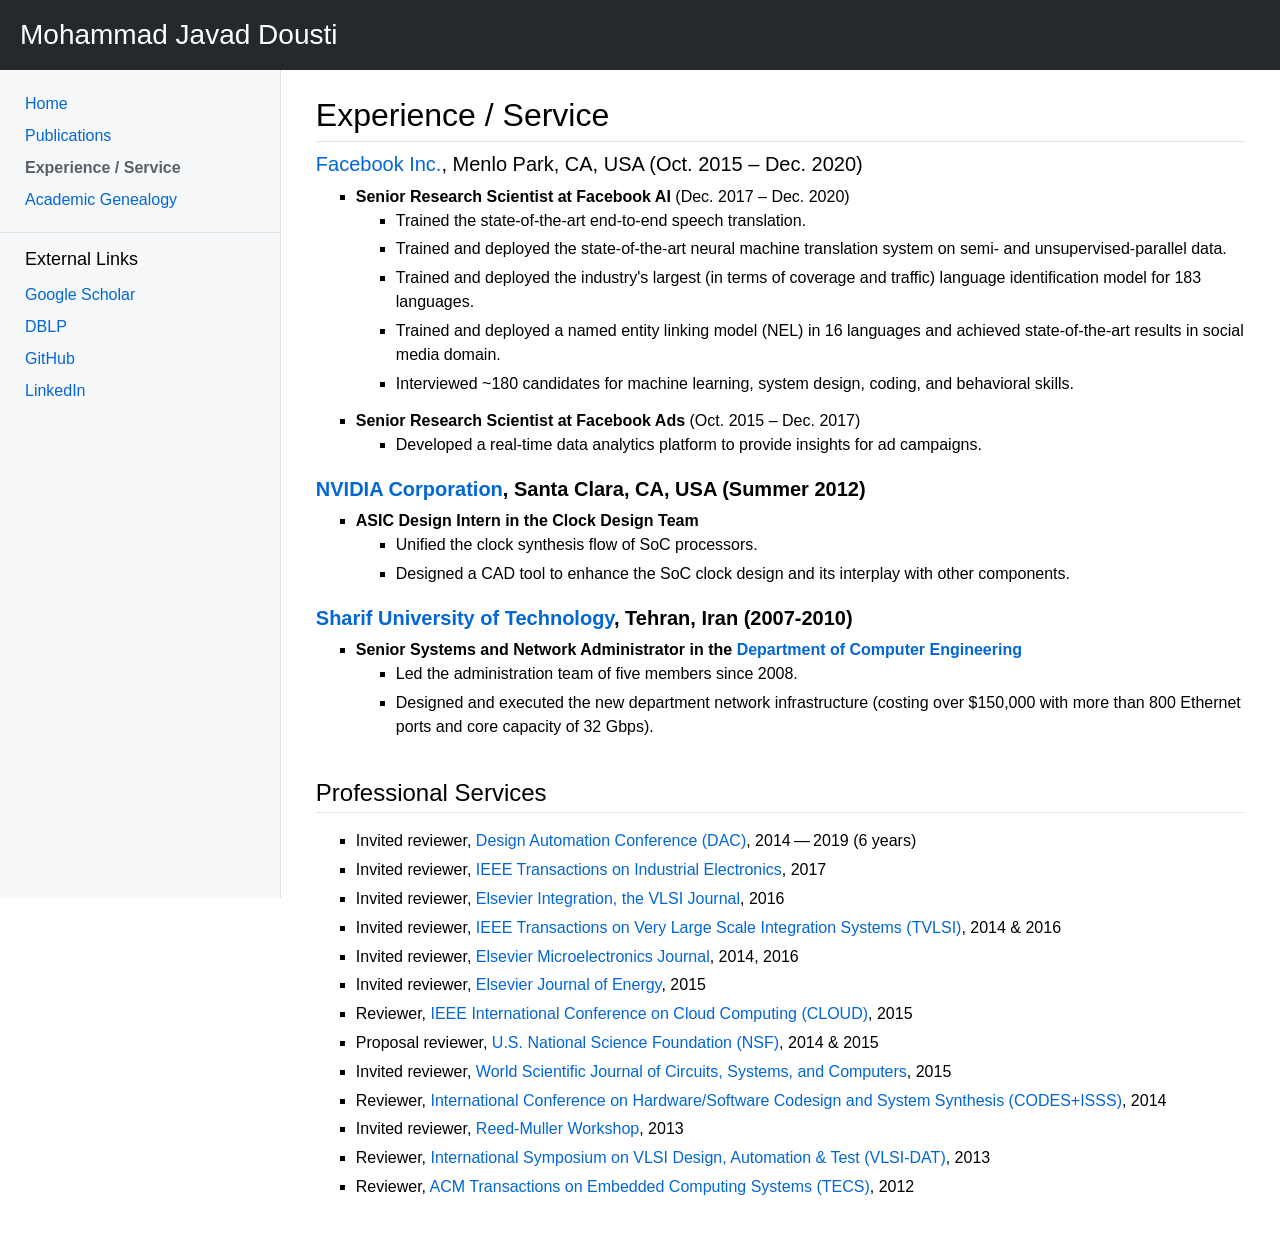
<file: experience.html>
<!DOCTYPE html PUBLIC "-//W3C//DTD XHTML 1.1//EN"
  "http://www.w3.org/TR/xhtml11/DTD/xhtml11.dtd">
<html xmlns="http://www.w3.org/1999/xhtml" xml:lang="en">
<head>
<meta name="viewport" content="width=device-width, initial-scale=1.0">
<meta name="generator" content="jemdoc, see http://jemdoc.jaboc.net/" />
<meta http-equiv="Content-Type" content="text/html;charset=utf-8" />
<link rel="icon" href="./favicon.ico">
<link rel="stylesheet" href="main.css" type="text/css" />
<!-- Images are served from jsDelivr (see Makefile). If the CDN fails, fall back to this site. -->
<script type="text/javascript">
var CDN = "https://cdn.jsdelivr.net/gh/mjdousti/mjdousti.github.io@master";
document.addEventListener("error", function (e) {
  var img = e.target;
  if (img.tagName === "IMG" && img.src.indexOf(CDN) === 0) {
    img.src = img.src.slice(CDN.length);
  }
}, true);
</script>
<title>Experience / Service</title>
<meta name="keywords" content="محمدجواد دوستی, دوستی, محمدجواد, صفحه خانگی, Mohammad Javad Dousti, Mohammad Javad, Dousti, Home Page" />
<meta http-equiv="Cache-Control" content="no-cache, no-store, must-revalidate" />
<meta http-equiv="Pragma" content="no-cache" />
<meta http-equiv="Expires" content="0" />
</head>
<body>
<div id="main-container">
<div id="header-container">
<div id="header">
<div id="header-icon-text-container">
<!--
<div id="header-icon-container" >
<a href="index.html"><img src="./favicon.ico" alt="Mohammad Javad Dousti"></a>
</div>
-->
<div id="header-text-container">
<a href="index.html">Mohammad Javad Dousti</a>
</div>
</div>
<div id="main">
<button class="openbtn" onclick="openNav()">☰</button>
</div>
</div>
</div>
<div id="layout">
<div id="layout-menu-container">
<div id="layout-menu">
<div class="menu-item"><a href="javascript:void(0)" class="closebtn" onclick="closeNav()">×</a></div>
<div class="menu-item"><a href="index.html">Home</a></div>
<div class="menu-item"><a href="publications_by_subject.html">Publications</a></div>
<div class="menu-item"><a href="experience.html" class="current">Experience&nbsp;/&nbsp;Service</a></div>
<div class="menu-item"><a href="genealogy.html">Academic&nbsp;Genealogy</a></div>
<div class="menu-category">External Links</div>
<div class="menu-item"><a href="https://scholar.google.com/citations?user=EGv2ij0AAAAJ&hl=en">Google&nbsp;Scholar</a></div>
<div class="menu-item"><a href="https://dblp.org/pers/hd/d/Dousti:Mohammad_Javad">DBLP</a></div>
<div class="menu-item"><a href="https://github.com/mjdousti">GitHub</a></div>
<div class="menu-item"><a href="https://www.linkedin.com/in/mjdousti">LinkedIn</a></div>
</div> <!-- <div id="layout-menu"> -->
</div> <!-- <div id="layout-menu-container"> -->
<div id="layout-content-container">
<div id="layout-content">
<div id="toptitle">
<h1>Experience / Service</h1>
</div>
<h3><a href="https://about.fb.com/" target="_blank" rel="noopener">Facebook Inc.</a>, Menlo Park, CA, USA (Oct. 2015 &ndash; Dec. 2020)</h3>
<ul>
<li><p><b>Senior Research Scientist at Facebook AI</b> (Dec. 2017 &ndash; Dec. 2020)<br /></p>
<ul>
<li><p>Trained the state-of-the-art end-to-end speech translation.</p>
</li>
<li><p>Trained and deployed the state-of-the-art neural machine translation system on semi- and unsupervised-parallel data.</p>
</li>
<li><p>Trained and deployed the industry's largest (in terms of coverage and traffic) language identification model for 183 languages.</p>
</li>
<li><p>Trained and deployed a named entity linking model (NEL) in 16 languages and achieved state-of-the-art results in social media domain.</p>
</li>
<li><p>Interviewed ~180 candidates for machine learning, system design, coding, and behavioral skills.</p>
</li>
</ul>

</li>
</ul>
<ul>
<li><p><b>Senior Research Scientist at Facebook Ads</b> (Oct. 2015 &ndash; Dec. 2017)<br /></p>
<ul>
<li><p>Developed a real-time data analytics platform to provide insights for ad campaigns.</p>
</li>
</ul>

</li>
</ul>
<h3><b><a href="https://www.nvidia.com" target="_blank" rel="noopener">NVIDIA Corporation</a>, Santa Clara, CA, USA (Summer 2012)</b><br /></h3>
<ul>
<li><p><b>ASIC Design Intern in the Clock Design Team</b></p>
<ul>
<li><p>Unified the clock synthesis flow of SoC processors.</p>
</li>
<li><p>Designed a CAD tool to enhance the SoC clock design and its interplay with other components.</p>
</li>
</ul>

</li>
</ul>
<h3><b><a href="http://www.en.sharif.edu" target="_blank" rel="noopener">Sharif University of Technology</a>, Tehran, Iran (2007-2010)</b><br /></h3>
<ul>
<li><p><b>Senior Systems and Network Administrator in the <a href="http://ce.sharif.edu/" target="_blank" rel="noopener">Department of Computer Engineering</a></b></p>
<ul>
<li><p>Led the administration team of five members since 2008.</p>
</li>
<li><p>Designed and executed the new department network infrastructure (costing over $150,000 with more than 800 Ethernet ports and core capacity of 32 Gbps).</p>
</li>
</ul>

</li>
</ul>
<h2>Professional Services</h2>
<ul>
<li><p>Invited reviewer, <a href="http://www.dac.com/" target="_blank" rel="noopener">Design Automation Conference (DAC)</a>, 2014&#8201;&mdash;&#8201;2019 (6 years)</p>
</li>
<li><p>Invited reviewer, <a href="http://ieeexplore.ieee.org/xpl/RecentIssue.jsp?reload=true&amp;punumber=41" target="_blank" rel="noopener">IEEE Transactions on Industrial Electronics</a>, 2017</p>
</li>
<li><p>Invited reviewer, <a href="http://www.journals.elsevier.com/integration-the-vlsi-journal/" target="_blank" rel="noopener">Elsevier Integration, the VLSI Journal</a>, 2016</p>
</li>
<li><p>Invited reviewer, <a href="http://tvlsi.eecs.northwestern.edu/" target="_blank" rel="noopener">IEEE Transactions on Very Large Scale Integration Systems (TVLSI)</a>, 2014 &amp; 2016</p>
</li>
<li><p>Invited reviewer, <a href="http://www.journals.elsevier.com/microelectronics-journal/" target="_blank" rel="noopener">Elsevier Microelectronics Journal</a>, 2014, 2016</p>
</li>
<li><p>Invited reviewer, <a href="http://www.journals.elsevier.com/energy/" target="_blank" rel="noopener">Elsevier Journal of Energy</a>, 2015</p>
</li>
<li><p>Reviewer, <a href="http://www.thecloudcomputing.org/2015/" target="_blank" rel="noopener">IEEE International Conference on Cloud Computing (CLOUD)</a>, 2015</p>
</li>
<li><p>Proposal reviewer, <a href="http://www.nsf.gov/" target="_blank" rel="noopener">U.S. National Science Foundation (NSF)</a>, 2014 &amp; 2015</p>
</li>
<li><p>Invited reviewer, <a href="http://www.worldscientific.com/worldscinet/jcsc" target="_blank" rel="noopener">World Scientific Journal of Circuits, Systems, and Computers</a>, 2015</p>
</li>
<li><p>Reviewer, <a href="http://esweek.acm.org/codesisss/" target="_blank" rel="noopener">International Conference on Hardware/Software Codesign and System Synthesis (CODES+ISSS)</a>, 2014</p>
</li>
<li><p>Invited reviewer, <a href="http://www.lsi-cad.com/RM/" target="_blank" rel="noopener">Reed-Muller Workshop</a>, 2013</p>
</li>
<li><p>Reviewer, <a href="http://vlsidat.itri.org.tw/2014/General/" target="_blank" rel="noopener">International Symposium on VLSI Design, Automation &amp; Test (VLSI-DAT)</a>, 2013</p>
</li>
<li><p>Reviewer, <a href="https://web.archive.org/web/20181008132606/http://acmtecs.acm.org/" target="_blank" rel="noopener">ACM Transactions on Embedded Computing Systems (TECS)</a>, 2012</p>
</li>
</ul>
</div> <!-- <div id="layout-content-container"> -->
</div> <!--- <div id="layout"> --->
</div> <!--- <div id="main-container"> --->
<script>
function openNav() {
    if (window.innerWidth <= 1200) {
        document.getElementById("layout-menu").style.width = "280px";
        document.getElementById("layout-content-container").style.marginLeft = "280.8px";
        document.getElementById("layout-content-container").style.position = "fixed";
    }
}
function closeNav() {
    if (window.innerWidth <= 1200) {
        document.getElementById("layout-menu").style.width = "0";
        document.getElementById("layout-content-container").style.position = "static";
        document.getElementById("layout-content-container").style.marginLeft = "0px";
        setInterval(
            function(){ location.reload() },
            500
        );
    }
}
</script>
<!-- Default Statcounter code for USC Home Page
http://www.mjdousti.com -->
<script type="text/javascript">
var sc_project=6768355;
var sc_invisible=1;
var sc_security="a3798405";
</script>
<script type="text/javascript"
src="https://www.statcounter.com/counter/counter.js"
async></script>
<noscript><div class="statcounter"><a title="Web Analytics"
href="https://statcounter.com/" target="_blank"><img
class="statcounter"
src="https://c.statcounter.com/6768355/0/a3798405/1/"
alt="Web Analytics"></a></div></noscript>
<!-- End of Statcounter Code -->
</body>
</html>
</file>
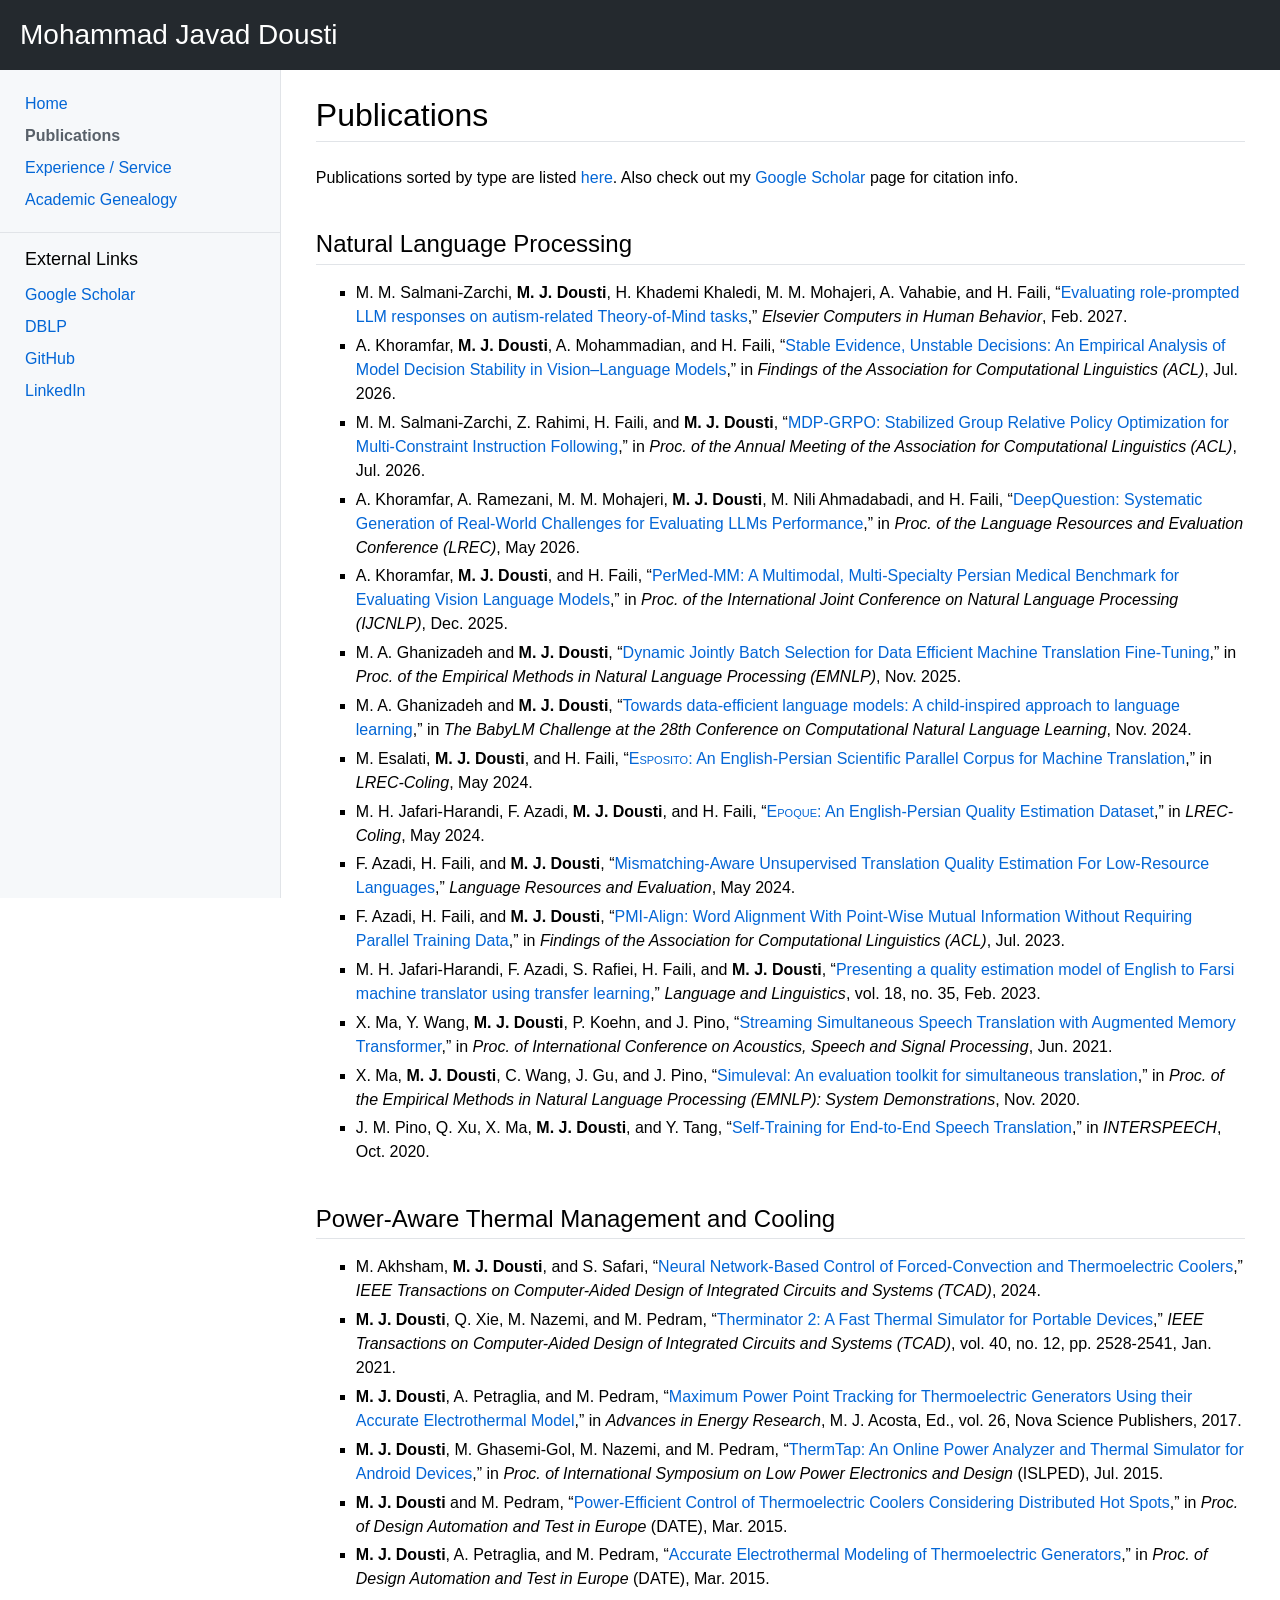
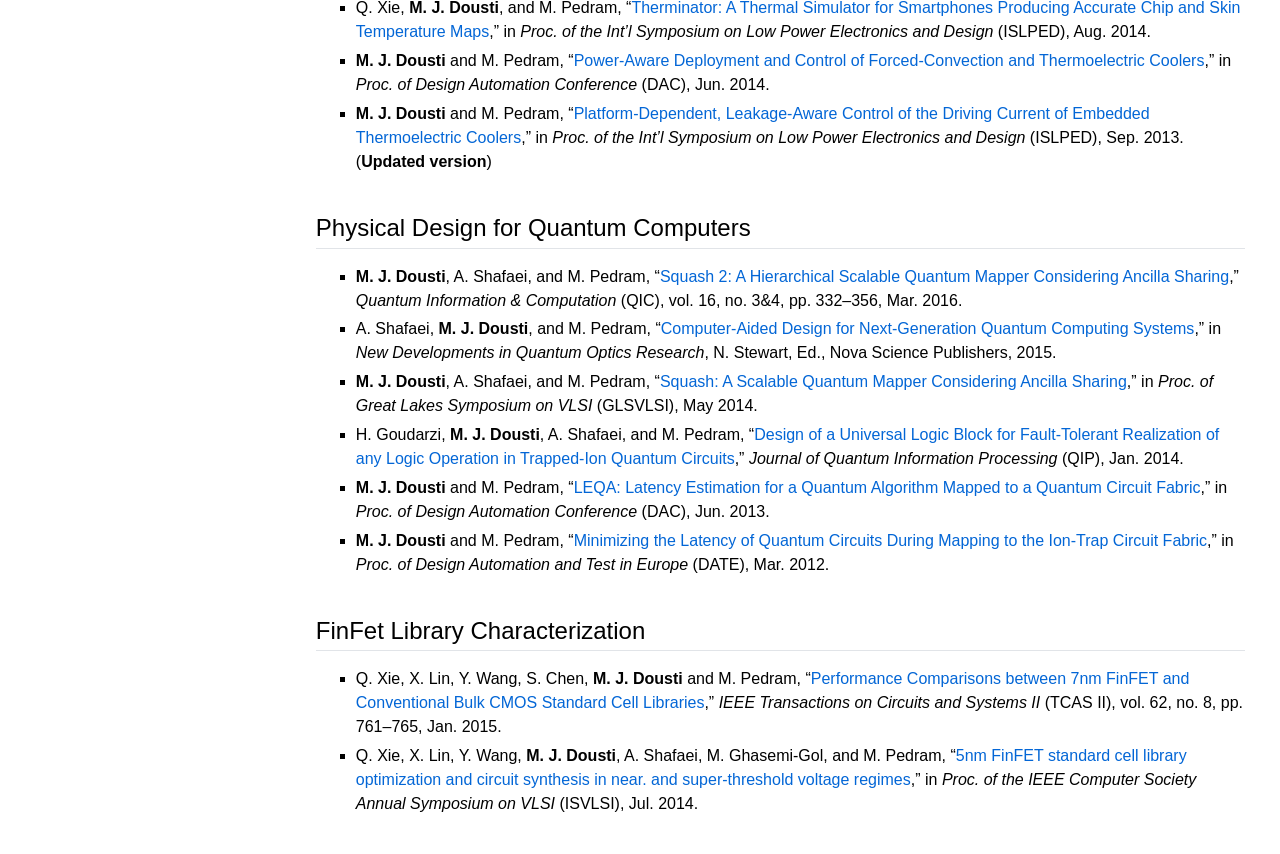
<file: publications_by_subject.html>
<!DOCTYPE html PUBLIC "-//W3C//DTD XHTML 1.1//EN"
  "http://www.w3.org/TR/xhtml11/DTD/xhtml11.dtd">
<html xmlns="http://www.w3.org/1999/xhtml" xml:lang="en">
<head>
<meta name="viewport" content="width=device-width, initial-scale=1.0">
<meta name="generator" content="jemdoc, see http://jemdoc.jaboc.net/" />
<meta http-equiv="Content-Type" content="text/html;charset=utf-8" />
<link rel="icon" href="./favicon.ico">
<link rel="stylesheet" href="main.css" type="text/css" />
<!-- Images are served from jsDelivr (see Makefile). If the CDN fails, fall back to this site. -->
<script type="text/javascript">
var CDN = "https://cdn.jsdelivr.net/gh/mjdousti/mjdousti.github.io@master";
document.addEventListener("error", function (e) {
  var img = e.target;
  if (img.tagName === "IMG" && img.src.indexOf(CDN) === 0) {
    img.src = img.src.slice(CDN.length);
  }
}, true);
</script>
<title>Publications</title>
<meta name="keywords" content="محمدجواد دوستی, دوستی, محمدجواد, صفحه خانگی, Mohammad Javad Dousti, Mohammad Javad, Dousti, Home Page" />
<meta http-equiv="Cache-Control" content="no-cache, no-store, must-revalidate" />
<meta http-equiv="Pragma" content="no-cache" />
<meta http-equiv="Expires" content="0" />
</head>
<body>
<div id="main-container">
<div id="header-container">
<div id="header">
<div id="header-icon-text-container">
<!--
<div id="header-icon-container" >
<a href="index.html"><img src="./favicon.ico" alt="Mohammad Javad Dousti"></a>
</div>
-->
<div id="header-text-container">
<a href="index.html">Mohammad Javad Dousti</a>
</div>
</div>
<div id="main">
<button class="openbtn" onclick="openNav()">☰</button>
</div>
</div>
</div>
<div id="layout">
<div id="layout-menu-container">
<div id="layout-menu">
<div class="menu-item"><a href="javascript:void(0)" class="closebtn" onclick="closeNav()">×</a></div>
<div class="menu-item"><a href="index.html">Home</a></div>
<div class="menu-item"><a href="publications_by_subject.html" class="current">Publications</a></div>
<div class="menu-item"><a href="experience.html">Experience&nbsp;/&nbsp;Service</a></div>
<div class="menu-item"><a href="genealogy.html">Academic&nbsp;Genealogy</a></div>
<div class="menu-category">External Links</div>
<div class="menu-item"><a href="https://scholar.google.com/citations?user=EGv2ij0AAAAJ&hl=en">Google&nbsp;Scholar</a></div>
<div class="menu-item"><a href="https://dblp.org/pers/hd/d/Dousti:Mohammad_Javad">DBLP</a></div>
<div class="menu-item"><a href="https://github.com/mjdousti">GitHub</a></div>
<div class="menu-item"><a href="https://www.linkedin.com/in/mjdousti">LinkedIn</a></div>
</div> <!-- <div id="layout-menu"> -->
</div> <!-- <div id="layout-menu-container"> -->
<div id="layout-content-container">
<div id="layout-content">
<div id="toptitle">
<h1>Publications</h1>
</div>
<p>Publications sorted by type are listed <a href="./publications_by_type.html">here</a>. Also check out my <a href="https://scholar.google.com/citations?user=EGv2ij0AAAAJ&amp;hl=en" target="_blank" rel="noopener">Google Scholar</a> page for citation info.</p>
<h2>Natural Language Processing</h2>
<ul>
<li><p>M. M. Salmani-Zarchi, <b>M. J. Dousti</b>, H. Khademi Khaledi, M. M. Mohajeri, A. Vahabie, and H. Faili, &ldquo;<a href="https://doi.org/10.1016/j.chb.2026.109185" target="_blank" rel="noopener">Evaluating role-prompted LLM responses on autism-related Theory-of-Mind tasks</a>,&rdquo; <i>Elsevier Computers in Human Behavior</i>, Feb. 2027.</p>
</li>
<li><p>A. Khoramfar, <b>M. J. Dousti</b>, A. Mohammadian, and H. Faili, &ldquo;<a href="https://aclanthology.org/2026.findings-acl.1303.pdf" target="_blank" rel="noopener">Stable Evidence, Unstable Decisions: An Empirical Analysis of Model Decision Stability in Vision–Language Models</a>,&rdquo; in <i>Findings of the Association for Computational Linguistics (ACL)</i>, Jul. 2026.</p>
</li>
<li><p>M. M. Salmani-Zarchi, Z. Rahimi, H. Faili, and <b>M. J. Dousti</b>, &ldquo;<a href="https://aclanthology.org/2026.acl-long.1982.pdf" target="_blank" rel="noopener">MDP-GRPO: Stabilized Group Relative Policy Optimization for Multi-Constraint Instruction Following</a>,&rdquo; in <i>Proc. of the Annual Meeting of the Association for Computational Linguistics (ACL)</i>, Jul. 2026.</p>
</li>
<li><p>A. Khoramfar, A. Ramezani, M. M. Mohajeri, <b>M. J. Dousti</b>, M. Nili Ahmadabadi, and H. Faili, &ldquo;<a href="https://aclanthology.org/2026.lrec-1.896.pdf" target="_blank" rel="noopener">DeepQuestion: Systematic Generation of Real-World Challenges for Evaluating LLMs Performance</a>,&rdquo; in <i>Proc. of the Language Resources and Evaluation Conference (LREC)</i>, May 2026.</p>
</li>
<li><p>A. Khoramfar, <b>M. J. Dousti</b>, and H. Faili, &ldquo;<a href="https://aclanthology.org/2025.ijcnlp-short.21.pdf" target="_blank" rel="noopener">PerMed-MM: A Multimodal, Multi-Specialty Persian Medical Benchmark for Evaluating Vision Language Models</a>,&rdquo; in <i>Proc. of the International Joint Conference on Natural Language Processing (IJCNLP)</i>, Dec. 2025.</p>
</li>
<li><p>M. A. Ghanizadeh and <b>M. J. Dousti</b>, &ldquo;<a href="https://aclanthology.org/2025.emnlp-main.1352.pdf" target="_blank" rel="noopener">Dynamic Jointly Batch Selection for Data Efficient Machine Translation Fine-Tuning</a>,&rdquo; in <i>Proc. of the Empirical Methods in Natural Language Processing (EMNLP)</i>, Nov. 2025.</p>
</li>
<li><p>M. A. Ghanizadeh and <b>M. J. Dousti</b>, &ldquo;<a href="https://aclanthology.org/2024.conll-babylm.2.pdf" target="_blank" rel="noopener">Towards data-efficient language models: A child-inspired approach to language learning</a>,&rdquo; in <i>The BabyLM Challenge at the 28th Conference on Computational Natural Language Learning</i>, Nov. 2024.</p>
</li>
<li><p>M. Esalati, <b>M. J. Dousti</b>, and H. Faili, &ldquo;<a href="https://aclanthology.org/2024.lrec-main.557.pdf" target="_blank" rel="noopener"><span style="font-variant:small-caps;">Esposito</span>: An English-Persian Scientific Parallel Corpus for Machine Translation</a>,&rdquo; in <i>LREC-Coling</i>, May 2024.</p>
</li>
<li><p>M. H. Jafari-Harandi, F. Azadi, <b>M. J. Dousti</b>, and H. Faili, &ldquo;<a href="https://aclanthology.org/2024.lrec-main.550.pdf" target="_blank" rel="noopener"><span style="font-variant:small-caps;">Epoque</span>: An English-Persian Quality Estimation Dataset</a>,&rdquo; in <i>LREC-Coling</i>, May 2024.</p>
</li>
<li><p>F. Azadi, H. Faili, and <b>M. J. Dousti</b>, &ldquo;<a href="https://arxiv.org/pdf/2208.00463" target="_blank" rel="noopener">Mismatching-Aware Unsupervised Translation Quality Estimation For Low-Resource Languages</a>,&rdquo; <i>Language Resources and Evaluation</i>, May 2024.</p>
</li>
<li><p>F. Azadi, H. Faili, and <b>M. J. Dousti</b>, &ldquo;<a href="https://aclanthology.org/2023.findings-acl.782.pdf" target="_blank" rel="noopener">PMI-Align: Word Alignment With Point-Wise Mutual Information Without Requiring Parallel Training Data</a>,&rdquo; in <i>Findings of the Association for Computational Linguistics (ACL)</i>, Jul. 2023.</p>
</li>
<li><p>M. H. Jafari-Harandi, F. Azadi, S. Rafiei, H. Faili, and <b>M. J. Dousti</b>, &ldquo;<a href="https://www.ensani.ir/fa/article/download/549249" target="_blank" rel="noopener">Presenting a quality estimation model of English to Farsi machine translator using transfer learning</a>,&rdquo; <i>Language and Linguistics</i>, vol. 18, no. 35, Feb. 2023.</p>
</li>
<li><p>X. Ma, Y. Wang, <b>M. J. Dousti</b>, P. Koehn, and J. Pino, &ldquo;<a href="https://cdn.jsdelivr.net/gh/mjdousti/mjdousti.github.io@master/papers/nlp/streaming_translation.pdf" target="_blank" rel="noopener">Streaming Simultaneous Speech Translation with Augmented Memory Transformer</a>,&rdquo; in <i>Proc. of International Conference on Acoustics, Speech and Signal Processing</i>, Jun. 2021.</p>
</li>
<li><p>X. Ma, <b>M. J. Dousti</b>, C. Wang, J. Gu, and J. Pino, &ldquo;<a href="https://cdn.jsdelivr.net/gh/mjdousti/mjdousti.github.io@master/papers/nlp/simuleval.pdf" target="_blank" rel="noopener">Simuleval: An evaluation toolkit for simultaneous translation</a>,&rdquo; in <i>Proc. of the Empirical Methods in Natural Language Processing (EMNLP): System Demonstrations</i>, Nov. 2020.</p>
</li>
<li><p>J. M. Pino, Q. Xu, X. Ma, <b>M. J. Dousti</b>, and Y. Tang, &ldquo;<a href="https://cdn.jsdelivr.net/gh/mjdousti/mjdousti.github.io@master/papers/nlp/self_training.pdf" target="_blank" rel="noopener">Self-Training for End-to-End Speech Translation</a>,&rdquo; in <i>INTERSPEECH</i>, Oct. 2020.
</p>
</li>
</ul>
<h2>Power-Aware Thermal Management and Cooling</h2>
<ul>
<li><p>M. Akhsham, <b>M. J. Dousti</b>, and S. Safari, &ldquo;<a href="https://doi.org/10.1109/TCAD.2024.3438689" target="_blank" rel="noopener">Neural Network-Based Control of Forced-Convection and Thermoelectric Coolers</a>,&rdquo; <i>IEEE Transactions on Computer-Aided Design of Integrated Circuits and Systems (TCAD)</i>, 2024.</p>
</li>
<li><p><b>M. J. Dousti</b>, Q. Xie, M. Nazemi, and M. Pedram, &ldquo;<a href="https://cdn.jsdelivr.net/gh/mjdousti/mjdousti.github.io@master/papers/thermal/therminator2-tcad2021.pdf" target="_blank" rel="noopener">Therminator 2: A Fast Thermal Simulator for Portable Devices</a>,&rdquo; <i>IEEE Transactions on Computer-Aided Design of Integrated Circuits and Systems (TCAD)</i>, vol. 40, no. 12, pp. 2528-2541, Jan. 2021.</p>
</li>
<li><p><b>M. J. Dousti</b>, A. Petraglia, and M. Pedram, &ldquo;<a href="https://cdn.jsdelivr.net/gh/mjdousti/mjdousti.github.io@master/papers/thermal/teg_mppt.pdf" target="_blank" rel="noopener">Maximum Power Point Tracking for Thermoelectric Generators Using their Accurate Electrothermal Model</a>,&rdquo; in <i>Advances in Energy Research</i>, M. J. Acosta, Ed., vol. 26, Nova Science Publishers, 2017.</p>
</li>
<li><p><b>M. J. Dousti</b>, M. Ghasemi-Gol, M. Nazemi, and M. Pedram, &ldquo;<a href="https://cdn.jsdelivr.net/gh/mjdousti/mjdousti.github.io@master/papers/thermal/thermtap-islped15.pdf" target="_blank" rel="noopener">ThermTap: An Online Power Analyzer and Thermal Simulator for Android Devices</a>,&rdquo; in <i>Proc. of International Symposium on Low Power Electronics and Design</i> (ISLPED), Jul. 2015.</p>
</li>
<li><p><b>M. J. Dousti</b> and M. Pedram, &ldquo;<a href="https://cdn.jsdelivr.net/gh/mjdousti/mjdousti.github.io@master/papers/thermal/tec-switchcontrol-date15.pdf" target="_blank" rel="noopener">Power-Efficient Control of Thermoelectric Coolers Considering Distributed Hot Spots</a>,&rdquo; in <i>Proc. of Design Automation and Test in Europe</i> (DATE), Mar. 2015.</p>
</li>
<li><p><b>M. J. Dousti</b>, A. Petraglia, and M. Pedram, &ldquo;<a href="https://cdn.jsdelivr.net/gh/mjdousti/mjdousti.github.io@master/papers/thermal/teg-date15.pdf" target="_blank" rel="noopener">Accurate Electrothermal Modeling of Thermoelectric Generators</a>,&rdquo; in <i>Proc. of Design Automation and Test in Europe</i> (DATE), Mar. 2015.</p>
</li>
<li><p>Q. Xie, <b>M. J. Dousti</b>, and M. Pedram, &ldquo;<a href="https://cdn.jsdelivr.net/gh/mjdousti/mjdousti.github.io@master/papers/thermal/therminator-islped14.pdf" target="_blank" rel="noopener">Therminator: A Thermal Simulator for Smartphones Producing Accurate Chip and Skin Temperature Maps</a>,&rdquo; in <i>Proc. of the Int’l Symposium on Low Power Electronics and Design</i> (ISLPED), Aug. 2014.</p>
</li>
<li><p><b>M. J. Dousti</b> and M. Pedram, &ldquo;<a href="https://cdn.jsdelivr.net/gh/mjdousti/mjdousti.github.io@master/papers/thermal/tec_fan-dac14.pdf" target="_blank" rel="noopener">Power-Aware Deployment and Control of Forced-Convection and Thermoelectric Coolers</a>,&rdquo; in <i>Proc. of Design Automation Conference</i> (DAC), Jun. 2014.</p>
</li>
<li><p><b>M. J. Dousti</b> and M. Pedram, &ldquo;<a href="https://cdn.jsdelivr.net/gh/mjdousti/mjdousti.github.io@master/papers/thermal/tec_modeling-islped13.pdf" target="_blank" rel="noopener">Platform-Dependent, Leakage-Aware Control of the Driving Current of Embedded Thermoelectric Coolers</a>,&rdquo; in <i>Proc. of the Int’l Symposium on Low Power Electronics and Design</i> (ISLPED), Sep. 2013. (<b>Updated version</b>)</p>
</li>
</ul>
<h2>Physical Design for Quantum Computers</h2>
<ul>
<li><p><b>M. J. Dousti</b>, A. Shafaei, and M. Pedram, &ldquo;<a href="https://cdn.jsdelivr.net/gh/mjdousti/mjdousti.github.io@master/papers/quantum/squash2-qic16.pdf" target="_blank" rel="noopener">Squash 2: A Hierarchical Scalable Quantum Mapper Considering Ancilla Sharing</a>,&rdquo; <i>Quantum Information &amp; Computation</i> (QIC), vol. 16, no. 3&amp;4, pp. 332–356, Mar. 2016.</p>
</li>
<li><p>A. Shafaei, <b>M. J. Dousti</b>, and M. Pedram, &ldquo;<a href="https://cdn.jsdelivr.net/gh/mjdousti/mjdousti.github.io@master/papers/quantum/qcad-nova15.pdf" target="_blank" rel="noopener">Computer-Aided Design for Next-Generation Quantum Computing Systems</a>,&rdquo; in <i>New Developments in Quantum Optics Research</i>, N. Stewart, Ed., Nova Science Publishers, 2015.</p>
</li>
<li><p><b>M. J. Dousti</b>, A. Shafaei, and M. Pedram, &ldquo;<a href="https://cdn.jsdelivr.net/gh/mjdousti/mjdousti.github.io@master/papers/quantum/squash-glsvlsi14.pdf" target="_blank" rel="noopener">Squash: A Scalable Quantum Mapper Considering Ancilla Sharing</a>,&rdquo; in <i>Proc. of Great Lakes Symposium on VLSI</i> (GLSVLSI), May 2014.</p>
</li>
<li><p>H. Goudarzi, <b>M. J. Dousti</b>, A. Shafaei, and M. Pedram, &ldquo;<a href="https://cdn.jsdelivr.net/gh/mjdousti/mjdousti.github.io@master/papers/quantum/qufd-qip14.pdf" target="_blank" rel="noopener">Design of a Universal Logic Block for Fault-Tolerant Realization of any Logic Operation in Trapped-Ion Quantum Circuits</a>,&rdquo; <i>Journal of Quantum Information Processing</i> (QIP), Jan. 2014.</p>
</li>
<li><p><b>M. J. Dousti</b> and M. Pedram, &ldquo;<a href="https://cdn.jsdelivr.net/gh/mjdousti/mjdousti.github.io@master/papers/quantum/leqa-dac13.pdf" target="_blank" rel="noopener">LEQA: Latency Estimation for a Quantum Algorithm Mapped to a Quantum Circuit Fabric</a>,&rdquo; in <i>Proc. of Design Automation Conference</i> (DAC), Jun. 2013.</p>
</li>
<li><p><b>M. J. Dousti</b> and M. Pedram, &ldquo;<a href="https://cdn.jsdelivr.net/gh/mjdousti/mjdousti.github.io@master/papers/quantum/qspr-date12.pdf" target="_blank" rel="noopener">Minimizing the Latency of Quantum Circuits During Mapping to the Ion-Trap Circuit Fabric</a>,&rdquo; in <i>Proc. of Design Automation and Test in Europe</i> (DATE), Mar. 2012.</p>
</li>
</ul>
<h2>FinFet Library Characterization</h2>
<ul>
<li><p>Q. Xie, X. Lin, Y. Wang, S. Chen, <b>M. J. Dousti</b> and M. Pedram, &ldquo;<a href="https://cdn.jsdelivr.net/gh/mjdousti/mjdousti.github.io@master/papers/finfet/finfet-comp-tcasII.pdf" target="_blank" rel="noopener">Performance Comparisons between 7nm FinFET and Conventional Bulk CMOS Standard Cell Libraries</a>,&rdquo; <i>IEEE Transactions on Circuits and Systems II</i> (TCAS II), vol. 62, no. 8, pp. 761–765, Jan. 2015.</p>
</li>
<li><p>Q. Xie, X. Lin, Y. Wang, <b>M. J. Dousti</b>, A. Shafaei, M. Ghasemi-Gol, and M. Pedram, &ldquo;<a href="https://cdn.jsdelivr.net/gh/mjdousti/mjdousti.github.io@master/papers/finfet/finfet-opt-isvlsi14.pdf" target="_blank" rel="noopener">5nm FinFET standard cell library optimization and circuit synthesis in near. and super-threshold voltage regimes</a>,&rdquo; in <i>Proc. of the IEEE Computer Society Annual Symposium on VLSI</i> (ISVLSI), Jul. 2014.</p>
</li>
</ul>
</div> <!-- <div id="layout-content-container"> -->
</div> <!--- <div id="layout"> --->
</div> <!--- <div id="main-container"> --->
<script>
function openNav() {
    if (window.innerWidth <= 1200) {
        document.getElementById("layout-menu").style.width = "280px";
        document.getElementById("layout-content-container").style.marginLeft = "280.8px";
        document.getElementById("layout-content-container").style.position = "fixed";
    }
}
function closeNav() {
    if (window.innerWidth <= 1200) {
        document.getElementById("layout-menu").style.width = "0";
        document.getElementById("layout-content-container").style.position = "static";
        document.getElementById("layout-content-container").style.marginLeft = "0px";
        setInterval(
            function(){ location.reload() },
            500
        );
    }
}
</script>
<!-- Default Statcounter code for USC Home Page
http://www.mjdousti.com -->
<script type="text/javascript">
var sc_project=6768355;
var sc_invisible=1;
var sc_security="a3798405";
</script>
<script type="text/javascript"
src="https://www.statcounter.com/counter/counter.js"
async></script>
<noscript><div class="statcounter"><a title="Web Analytics"
href="https://statcounter.com/" target="_blank"><img
class="statcounter"
src="https://c.statcounter.com/6768355/0/a3798405/1/"
alt="Web Analytics"></a></div></noscript>
<!-- End of Statcounter Code -->
</body>
</html>
</file>
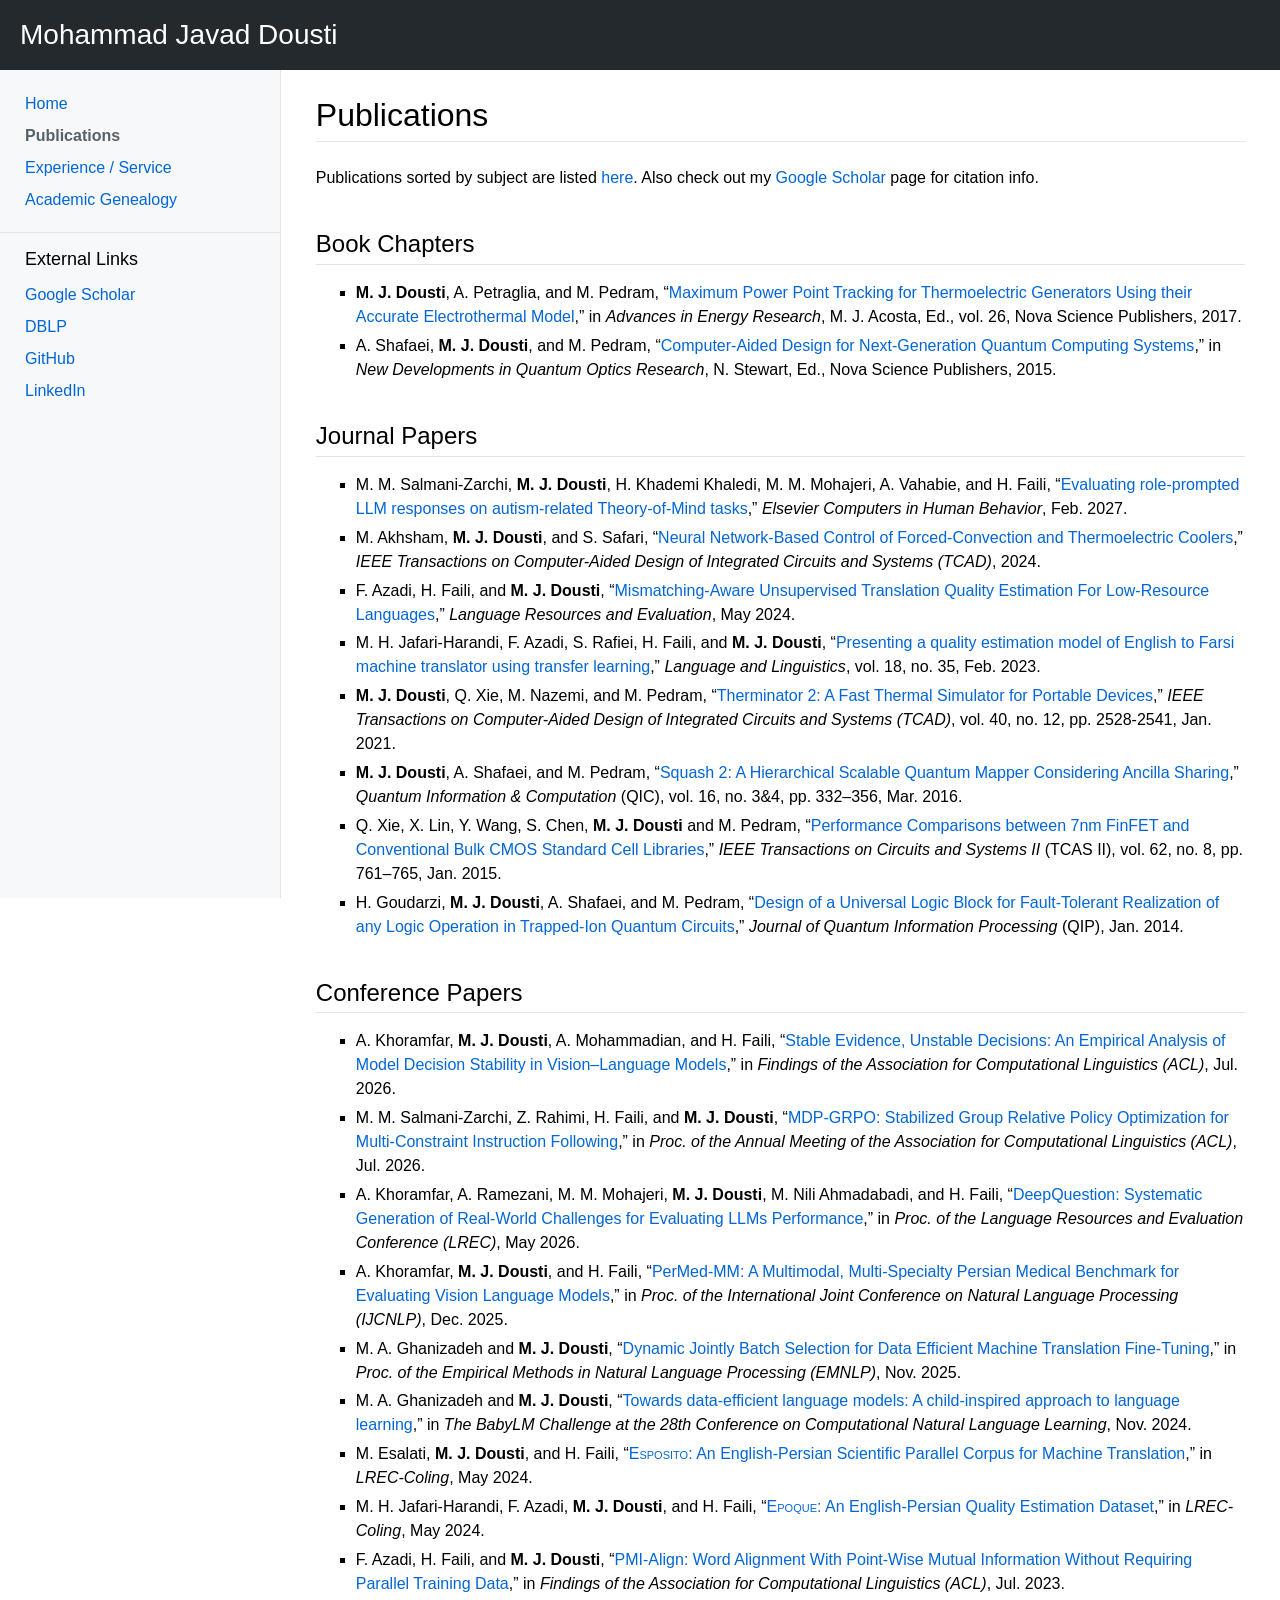
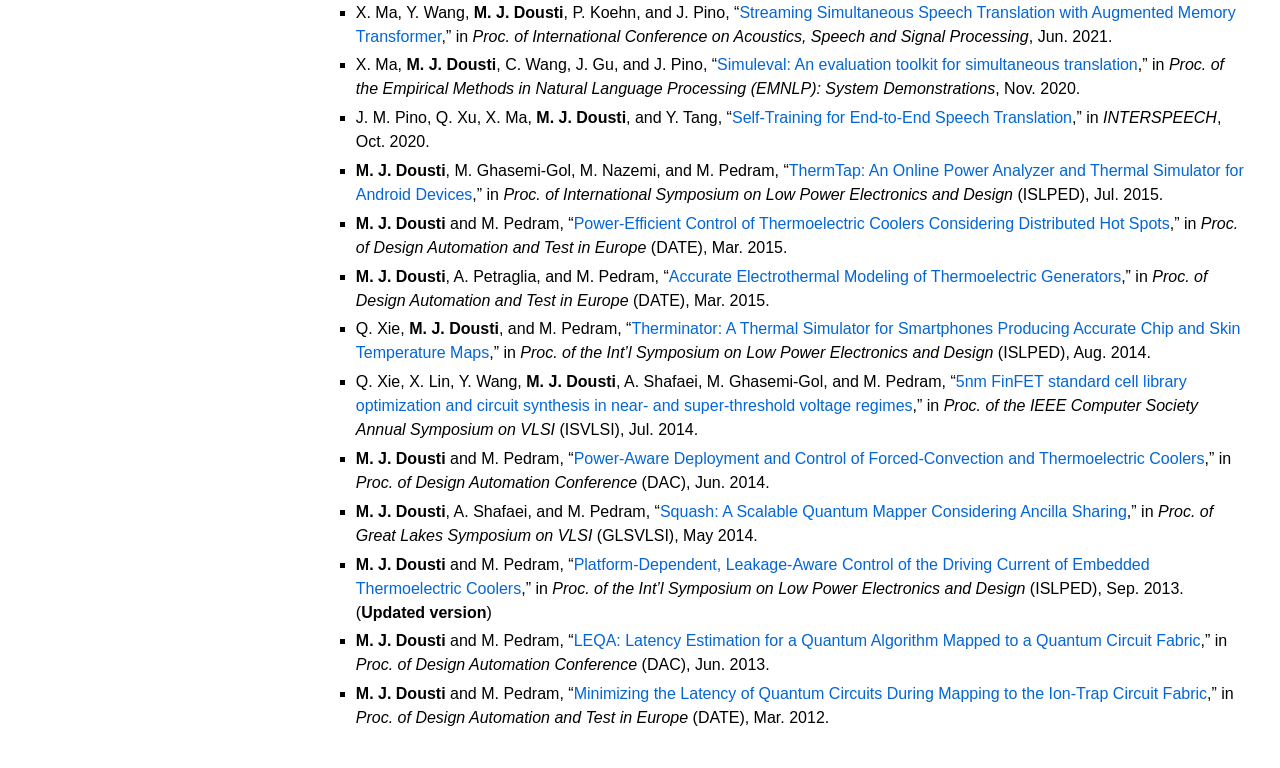
<file: publications_by_type.html>
<!DOCTYPE html PUBLIC "-//W3C//DTD XHTML 1.1//EN"
  "http://www.w3.org/TR/xhtml11/DTD/xhtml11.dtd">
<html xmlns="http://www.w3.org/1999/xhtml" xml:lang="en">
<head>
<meta name="viewport" content="width=device-width, initial-scale=1.0">
<meta name="generator" content="jemdoc, see http://jemdoc.jaboc.net/" />
<meta http-equiv="Content-Type" content="text/html;charset=utf-8" />
<link rel="icon" href="./favicon.ico">
<link rel="stylesheet" href="main.css" type="text/css" />
<!-- Images are served from jsDelivr (see Makefile). If the CDN fails, fall back to this site. -->
<script type="text/javascript">
var CDN = "https://cdn.jsdelivr.net/gh/mjdousti/mjdousti.github.io@master";
document.addEventListener("error", function (e) {
  var img = e.target;
  if (img.tagName === "IMG" && img.src.indexOf(CDN) === 0) {
    img.src = img.src.slice(CDN.length);
  }
}, true);
</script>
<title>Publications</title>
<meta name="keywords" content="محمدجواد دوستی, دوستی, محمدجواد, صفحه خانگی, Mohammad Javad Dousti, Mohammad Javad, Dousti, Home Page" />
<meta http-equiv="Cache-Control" content="no-cache, no-store, must-revalidate" />
<meta http-equiv="Pragma" content="no-cache" />
<meta http-equiv="Expires" content="0" />
</head>
<body>
<div id="main-container">
<div id="header-container">
<div id="header">
<div id="header-icon-text-container">
<!--
<div id="header-icon-container" >
<a href="index.html"><img src="./favicon.ico" alt="Mohammad Javad Dousti"></a>
</div>
-->
<div id="header-text-container">
<a href="index.html">Mohammad Javad Dousti</a>
</div>
</div>
<div id="main">
<button class="openbtn" onclick="openNav()">☰</button>
</div>
</div>
</div>
<div id="layout">
<div id="layout-menu-container">
<div id="layout-menu">
<div class="menu-item"><a href="javascript:void(0)" class="closebtn" onclick="closeNav()">×</a></div>
<div class="menu-item"><a href="index.html">Home</a></div>
<div class="menu-item"><a href="publications_by_subject.html" class="current">Publications</a></div>
<div class="menu-item"><a href="experience.html">Experience&nbsp;/&nbsp;Service</a></div>
<div class="menu-item"><a href="genealogy.html">Academic&nbsp;Genealogy</a></div>
<div class="menu-category">External Links</div>
<div class="menu-item"><a href="https://scholar.google.com/citations?user=EGv2ij0AAAAJ&hl=en">Google&nbsp;Scholar</a></div>
<div class="menu-item"><a href="https://dblp.org/pers/hd/d/Dousti:Mohammad_Javad">DBLP</a></div>
<div class="menu-item"><a href="https://github.com/mjdousti">GitHub</a></div>
<div class="menu-item"><a href="https://www.linkedin.com/in/mjdousti">LinkedIn</a></div>
</div> <!-- <div id="layout-menu"> -->
</div> <!-- <div id="layout-menu-container"> -->
<div id="layout-content-container">
<div id="layout-content">
<div id="toptitle">
<h1>Publications</h1>
</div>
<p>Publications sorted by subject are listed <a href="./publications_by_subject.html">here</a>. Also check out my <a href="https://scholar.google.com/citations?user=EGv2ij0AAAAJ&amp;hl=en" target="_blank" rel="noopener">Google Scholar</a> page for citation info.</p>
<h2>Book Chapters</h2>
<ul>
<li><p><b>M. J. Dousti</b>, A. Petraglia, and M. Pedram, &ldquo;<a href="https://cdn.jsdelivr.net/gh/mjdousti/mjdousti.github.io@master/papers/thermal/teg_mppt.pdf" target="_blank" rel="noopener">Maximum Power Point Tracking for Thermoelectric Generators Using their Accurate Electrothermal Model</a>,&rdquo; in <i>Advances in Energy Research</i>, M. J. Acosta, Ed., vol. 26, Nova Science Publishers, 2017.</p>
</li>
<li><p>A. Shafaei, <b>M. J. Dousti</b>, and M. Pedram, &ldquo;<a href="https://cdn.jsdelivr.net/gh/mjdousti/mjdousti.github.io@master/papers/quantum/qcad-nova15.pdf" target="_blank" rel="noopener">Computer-Aided Design for Next-Generation Quantum Computing Systems</a>,&rdquo; in <i>New Developments in Quantum Optics Research</i>, N. Stewart, Ed., Nova Science Publishers, 2015.</p>
</li>
</ul>
<h2>Journal Papers</h2>
<ul>
<li><p>M. M. Salmani-Zarchi, <b>M. J. Dousti</b>, H. Khademi Khaledi, M. M. Mohajeri, A. Vahabie, and H. Faili, &ldquo;<a href="https://doi.org/10.1016/j.chb.2026.109185" target="_blank" rel="noopener">Evaluating role-prompted LLM responses on autism-related Theory-of-Mind tasks</a>,&rdquo; <i>Elsevier Computers in Human Behavior</i>, Feb. 2027.</p>
</li>
<li><p>M. Akhsham, <b>M. J. Dousti</b>, and S. Safari, &ldquo;<a href="https://doi.org/10.1109/TCAD.2024.3438689" target="_blank" rel="noopener">Neural Network-Based Control of Forced-Convection and Thermoelectric Coolers</a>,&rdquo; <i>IEEE Transactions on Computer-Aided Design of Integrated Circuits and Systems (TCAD)</i>, 2024.</p>
</li>
<li><p>F. Azadi, H. Faili, and <b>M. J. Dousti</b>, &ldquo;<a href="https://arxiv.org/pdf/2208.00463" target="_blank" rel="noopener">Mismatching-Aware Unsupervised Translation Quality Estimation For Low-Resource Languages</a>,&rdquo; <i>Language Resources and Evaluation</i>, May 2024.</p>
</li>
<li><p>M. H. Jafari-Harandi, F. Azadi, S. Rafiei, H. Faili, and <b>M. J. Dousti</b>, &ldquo;<a href="https://www.ensani.ir/fa/article/download/549249" target="_blank" rel="noopener">Presenting a quality estimation model of English to Farsi machine translator using transfer learning</a>,&rdquo; <i>Language and Linguistics</i>, vol. 18, no. 35, Feb. 2023.</p>
</li>
<li><p><b>M. J. Dousti</b>, Q. Xie, M. Nazemi, and M. Pedram, &ldquo;<a href="https://cdn.jsdelivr.net/gh/mjdousti/mjdousti.github.io@master/papers/thermal/therminator2-tcad2021.pdf" target="_blank" rel="noopener">Therminator 2: A Fast Thermal Simulator for Portable Devices</a>,&rdquo; <i>IEEE Transactions on Computer-Aided Design of Integrated Circuits and Systems (TCAD)</i>, vol. 40, no. 12, pp. 2528-2541, Jan. 2021.</p>
</li>
<li><p><b>M. J. Dousti</b>, A. Shafaei, and M. Pedram, &ldquo;<a href="https://cdn.jsdelivr.net/gh/mjdousti/mjdousti.github.io@master/papers/quantum/squash2-qic16.pdf" target="_blank" rel="noopener">Squash 2: A Hierarchical Scalable Quantum Mapper Considering Ancilla Sharing</a>,&rdquo; <i>Quantum Information &amp; Computation</i> (QIC), vol. 16, no. 3&amp;4, pp. 332–356, Mar. 2016.</p>
</li>
<li><p>Q. Xie, X. Lin, Y. Wang, S. Chen, <b>M. J. Dousti</b> and M. Pedram, &ldquo;<a href="https://cdn.jsdelivr.net/gh/mjdousti/mjdousti.github.io@master/papers/finfet/finfet-comp-tcasII.pdf" target="_blank" rel="noopener">Performance Comparisons between 7nm FinFET and Conventional Bulk CMOS Standard Cell Libraries</a>,&rdquo; <i>IEEE Transactions on Circuits and Systems II</i> (TCAS II), vol. 62, no. 8, pp. 761–765, Jan. 2015.</p>
</li>
<li><p>H. Goudarzi, <b>M. J. Dousti</b>, A. Shafaei, and M. Pedram, &ldquo;<a href="https://cdn.jsdelivr.net/gh/mjdousti/mjdousti.github.io@master/papers/quantum/qufd-qip14.pdf" target="_blank" rel="noopener">Design of a Universal Logic Block for Fault-Tolerant Realization of any Logic Operation in Trapped-Ion Quantum Circuits</a>,&rdquo; <i>Journal of Quantum Information Processing</i> (QIP), Jan. 2014.</p>
</li>
</ul>
<h2>Conference Papers</h2>
<ul>
<li><p>A. Khoramfar, <b>M. J. Dousti</b>, A. Mohammadian, and H. Faili, &ldquo;<a href="https://aclanthology.org/2026.findings-acl.1303.pdf" target="_blank" rel="noopener">Stable Evidence, Unstable Decisions: An Empirical Analysis of Model Decision Stability in Vision–Language Models</a>,&rdquo; in <i>Findings of the Association for Computational Linguistics (ACL)</i>, Jul. 2026.</p>
</li>
<li><p>M. M. Salmani-Zarchi, Z. Rahimi, H. Faili, and <b>M. J. Dousti</b>, &ldquo;<a href="https://aclanthology.org/2026.acl-long.1982.pdf" target="_blank" rel="noopener">MDP-GRPO: Stabilized Group Relative Policy Optimization for Multi-Constraint Instruction Following</a>,&rdquo; in <i>Proc. of the Annual Meeting of the Association for Computational Linguistics (ACL)</i>, Jul. 2026.</p>
</li>
<li><p>A. Khoramfar, A. Ramezani, M. M. Mohajeri, <b>M. J. Dousti</b>, M. Nili Ahmadabadi, and H. Faili, &ldquo;<a href="https://aclanthology.org/2026.lrec-1.896.pdf" target="_blank" rel="noopener">DeepQuestion: Systematic Generation of Real-World Challenges for Evaluating LLMs Performance</a>,&rdquo; in <i>Proc. of the Language Resources and Evaluation Conference (LREC)</i>, May 2026.</p>
</li>
<li><p>A. Khoramfar, <b>M. J. Dousti</b>, and H. Faili, &ldquo;<a href="https://aclanthology.org/2025.ijcnlp-short.21.pdf" target="_blank" rel="noopener">PerMed-MM: A Multimodal, Multi-Specialty Persian Medical Benchmark for Evaluating Vision Language Models</a>,&rdquo; in <i>Proc. of the International Joint Conference on Natural Language Processing (IJCNLP)</i>, Dec. 2025.</p>
</li>
<li><p>M. A. Ghanizadeh and <b>M. J. Dousti</b>, &ldquo;<a href="https://aclanthology.org/2025.emnlp-main.1352.pdf" target="_blank" rel="noopener">Dynamic Jointly Batch Selection for Data Efficient Machine Translation Fine-Tuning</a>,&rdquo; in <i>Proc. of the Empirical Methods in Natural Language Processing (EMNLP)</i>, Nov. 2025.</p>
</li>
<li><p>M. A. Ghanizadeh and <b>M. J. Dousti</b>, &ldquo;<a href="https://aclanthology.org/2024.conll-babylm.2.pdf" target="_blank" rel="noopener">Towards data-efficient language models: A child-inspired approach to language learning</a>,&rdquo; in <i>The BabyLM Challenge at the 28th Conference on Computational Natural Language Learning</i>, Nov. 2024.</p>
</li>
<li><p>M. Esalati, <b>M. J. Dousti</b>, and H. Faili, &ldquo;<a href="https://aclanthology.org/2024.lrec-main.557.pdf" target="_blank" rel="noopener"><span style="font-variant:small-caps;">Esposito</span>: An English-Persian Scientific Parallel Corpus for Machine Translation</a>,&rdquo; in <i>LREC-Coling</i>, May 2024.</p>
</li>
<li><p>M. H. Jafari-Harandi, F. Azadi, <b>M. J. Dousti</b>, and H. Faili, &ldquo;<a href="https://aclanthology.org/2024.lrec-main.550.pdf" target="_blank" rel="noopener"><span style="font-variant:small-caps;">Epoque</span>: An English-Persian Quality Estimation Dataset</a>,&rdquo; in <i>LREC-Coling</i>, May 2024.</p>
</li>
<li><p>F. Azadi, H. Faili, and <b>M. J. Dousti</b>, &ldquo;<a href="https://aclanthology.org/2023.findings-acl.782.pdf" target="_blank" rel="noopener">PMI-Align: Word Alignment With Point-Wise Mutual Information Without Requiring Parallel Training Data</a>,&rdquo; in <i>Findings of the Association for Computational Linguistics (ACL)</i>, Jul. 2023.</p>
</li>
<li><p>X. Ma, Y. Wang, <b>M. J. Dousti</b>, P. Koehn, and J. Pino, &ldquo;<a href="https://cdn.jsdelivr.net/gh/mjdousti/mjdousti.github.io@master/papers/nlp/streaming_translation.pdf" target="_blank" rel="noopener">Streaming Simultaneous Speech Translation with Augmented Memory Transformer</a>,&rdquo; in <i>Proc. of International Conference on Acoustics, Speech and Signal Processing</i>, Jun. 2021.</p>
</li>
<li><p>X. Ma, <b>M. J. Dousti</b>, C. Wang, J. Gu, and J. Pino, &ldquo;<a href="https://cdn.jsdelivr.net/gh/mjdousti/mjdousti.github.io@master/papers/nlp/simuleval.pdf" target="_blank" rel="noopener">Simuleval: An evaluation toolkit for simultaneous translation</a>,&rdquo; in <i>Proc. of the Empirical Methods in Natural Language Processing (EMNLP): System Demonstrations</i>, Nov. 2020. </p>
</li>
<li><p>J. M. Pino, Q. Xu, X. Ma, <b>M. J. Dousti</b>, and Y. Tang, &ldquo;<a href="https://cdn.jsdelivr.net/gh/mjdousti/mjdousti.github.io@master/papers/nlp/self_training.pdf" target="_blank" rel="noopener">Self-Training for End-to-End Speech Translation</a>,&rdquo; in <i>INTERSPEECH</i>, Oct. 2020.</p>
</li>
<li><p><b>M. J. Dousti</b>, M. Ghasemi-Gol, M. Nazemi, and M. Pedram, &ldquo;<a href="https://cdn.jsdelivr.net/gh/mjdousti/mjdousti.github.io@master/papers/thermal/thermtap-islped15.pdf" target="_blank" rel="noopener">ThermTap: An Online Power Analyzer and Thermal Simulator for Android Devices</a>,&rdquo; in <i>Proc. of International Symposium on Low Power Electronics and Design</i> (ISLPED), Jul. 2015.</p>
</li>
<li><p><b>M. J. Dousti</b> and M. Pedram, &ldquo;<a href="https://cdn.jsdelivr.net/gh/mjdousti/mjdousti.github.io@master/papers/thermal/tec-switchcontrol-date15.pdf" target="_blank" rel="noopener">Power-Efficient Control of Thermoelectric Coolers Considering Distributed Hot Spots</a>,&rdquo; in <i>Proc. of Design Automation and Test in Europe</i> (DATE), Mar. 2015.</p>
</li>
<li><p><b>M. J. Dousti</b>, A. Petraglia, and M. Pedram, &ldquo;<a href="https://cdn.jsdelivr.net/gh/mjdousti/mjdousti.github.io@master/papers/thermal/teg-date15.pdf" target="_blank" rel="noopener">Accurate Electrothermal Modeling of Thermoelectric Generators</a>,&rdquo; in <i>Proc. of Design Automation and Test in Europe</i> (DATE), Mar. 2015.</p>
</li>
<li><p>Q. Xie, <b>M. J. Dousti</b>, and M. Pedram, &ldquo;<a href="https://cdn.jsdelivr.net/gh/mjdousti/mjdousti.github.io@master/papers/thermal/therminator-islped14.pdf" target="_blank" rel="noopener">Therminator: A Thermal Simulator for Smartphones Producing Accurate Chip and Skin Temperature Maps</a>,&rdquo; in <i>Proc. of the Int’l Symposium on Low Power Electronics and Design</i> (ISLPED), Aug. 2014.</p>
</li>
<li><p>Q. Xie, X. Lin, Y. Wang, <b>M. J. Dousti</b>, A. Shafaei, M. Ghasemi-Gol, and M. Pedram, &ldquo;<a href="https://cdn.jsdelivr.net/gh/mjdousti/mjdousti.github.io@master/papers/finfet/finfet-opt-isvlsi14.pdf" target="_blank" rel="noopener">5nm FinFET standard cell library optimization and circuit synthesis in near- and super-threshold voltage regimes</a>,&rdquo; in <i>Proc. of the IEEE Computer Society Annual Symposium on VLSI</i> (ISVLSI), Jul. 2014.</p>
</li>
<li><p><b>M. J. Dousti</b> and M. Pedram, &ldquo;<a href="https://cdn.jsdelivr.net/gh/mjdousti/mjdousti.github.io@master/papers/thermal/tec_fan-dac14.pdf" target="_blank" rel="noopener">Power-Aware Deployment and Control of Forced-Convection and Thermoelectric Coolers</a>,&rdquo; in <i>Proc. of Design Automation Conference</i> (DAC), Jun. 2014.</p>
</li>
<li><p><b>M. J. Dousti</b>, A. Shafaei, and M. Pedram, &ldquo;<a href="https://cdn.jsdelivr.net/gh/mjdousti/mjdousti.github.io@master/papers/quantum/squash-glsvlsi14.pdf" target="_blank" rel="noopener">Squash: A Scalable Quantum Mapper Considering Ancilla Sharing</a>,&rdquo; in <i>Proc. of Great Lakes Symposium on VLSI</i> (GLSVLSI), May 2014.</p>
</li>
<li><p><b>M. J. Dousti</b> and M. Pedram, &ldquo;<a href="https://cdn.jsdelivr.net/gh/mjdousti/mjdousti.github.io@master/papers/thermal/tec_modeling-islped13.pdf" target="_blank" rel="noopener">Platform-Dependent, Leakage-Aware Control of the Driving Current of Embedded Thermoelectric Coolers</a>,&rdquo; in <i>Proc. of the Int’l Symposium on Low Power Electronics and Design</i> (ISLPED), Sep. 2013. (<b>Updated version</b>)</p>
</li>
<li><p><b>M. J. Dousti</b> and M. Pedram, &ldquo;<a href="https://cdn.jsdelivr.net/gh/mjdousti/mjdousti.github.io@master/papers/quantum/leqa-dac13.pdf" target="_blank" rel="noopener">LEQA: Latency Estimation for a Quantum Algorithm Mapped to a Quantum Circuit Fabric</a>,&rdquo; in <i>Proc. of Design Automation Conference</i> (DAC), Jun. 2013.</p>
</li>
<li><p><b>M. J. Dousti</b> and M. Pedram, &ldquo;<a href="https://cdn.jsdelivr.net/gh/mjdousti/mjdousti.github.io@master/papers/quantum/qspr-date12.pdf" target="_blank" rel="noopener">Minimizing the Latency of Quantum Circuits During Mapping to the Ion-Trap Circuit Fabric</a>,&rdquo; in <i>Proc. of Design Automation and Test in Europe</i> (DATE), Mar. 2012.</p>
</li>
</ul>
</div> <!-- <div id="layout-content-container"> -->
</div> <!--- <div id="layout"> --->
</div> <!--- <div id="main-container"> --->
<script>
function openNav() {
    if (window.innerWidth <= 1200) {
        document.getElementById("layout-menu").style.width = "280px";
        document.getElementById("layout-content-container").style.marginLeft = "280.8px";
        document.getElementById("layout-content-container").style.position = "fixed";
    }
}
function closeNav() {
    if (window.innerWidth <= 1200) {
        document.getElementById("layout-menu").style.width = "0";
        document.getElementById("layout-content-container").style.position = "static";
        document.getElementById("layout-content-container").style.marginLeft = "0px";
        setInterval(
            function(){ location.reload() },
            500
        );
    }
}
</script>
<!-- Default Statcounter code for USC Home Page
http://www.mjdousti.com -->
<script type="text/javascript">
var sc_project=6768355;
var sc_invisible=1;
var sc_security="a3798405";
</script>
<script type="text/javascript"
src="https://www.statcounter.com/counter/counter.js"
async></script>
<noscript><div class="statcounter"><a title="Web Analytics"
href="https://statcounter.com/" target="_blank"><img
class="statcounter"
src="https://c.statcounter.com/6768355/0/a3798405/1/"
alt="Web Analytics"></a></div></noscript>
<!-- End of Statcounter Code -->
</body>
</html>
</file>
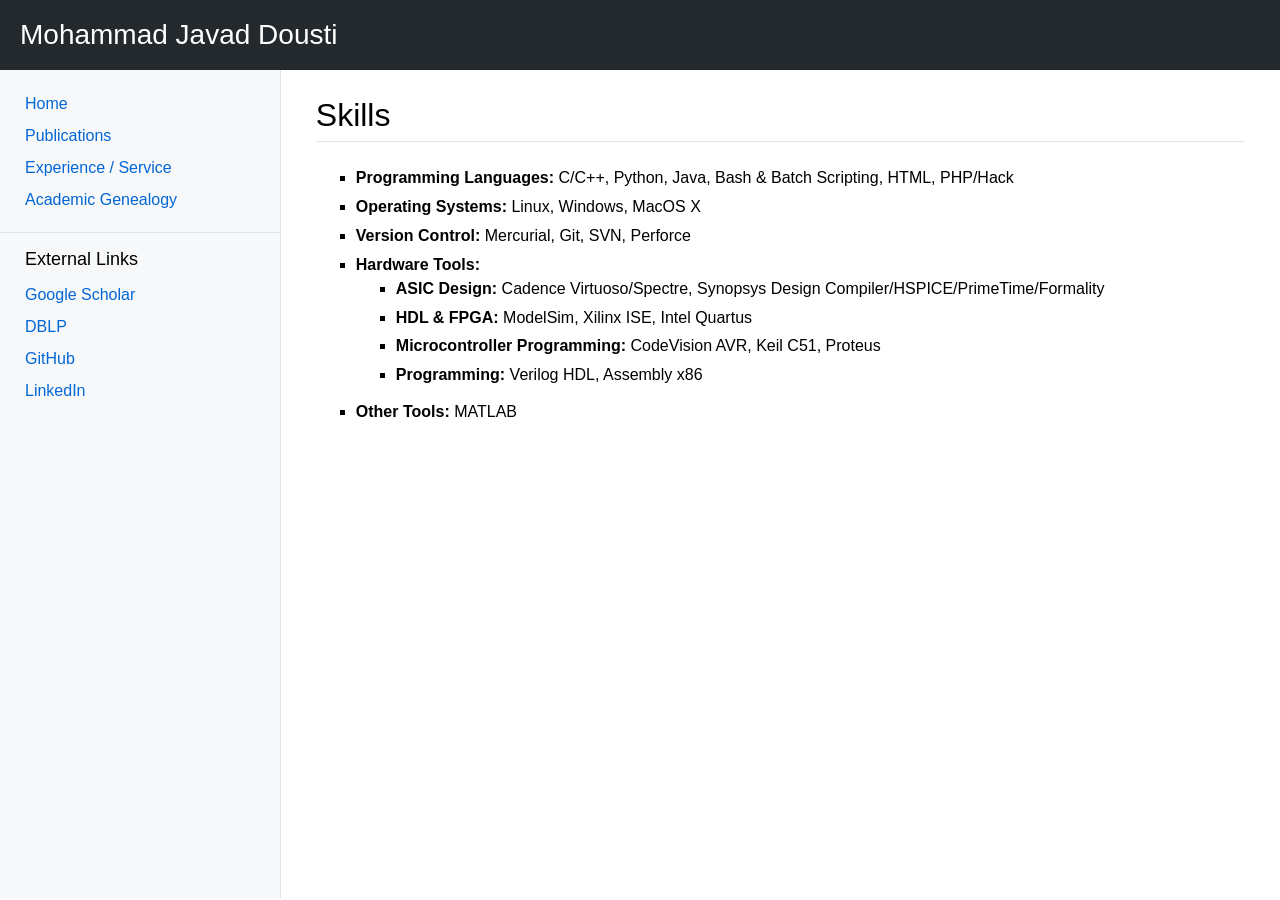
<file: skills.html>
<!DOCTYPE html PUBLIC "-//W3C//DTD XHTML 1.1//EN"
  "http://www.w3.org/TR/xhtml11/DTD/xhtml11.dtd">
<html xmlns="http://www.w3.org/1999/xhtml" xml:lang="en">
<head>
<meta name="viewport" content="width=device-width, initial-scale=1.0">
<meta name="generator" content="jemdoc, see http://jemdoc.jaboc.net/" />
<meta http-equiv="Content-Type" content="text/html;charset=utf-8" />
<link rel="icon" href="./favicon.ico">
<link rel="stylesheet" href="main.css" type="text/css" />
<!-- Images are served from jsDelivr (see Makefile). If the CDN fails, fall back to this site. -->
<script type="text/javascript">
var CDN = "https://cdn.jsdelivr.net/gh/mjdousti/mjdousti.github.io@master";
document.addEventListener("error", function (e) {
  var img = e.target;
  if (img.tagName === "IMG" && img.src.indexOf(CDN) === 0) {
    img.src = img.src.slice(CDN.length);
  }
}, true);
</script>
<title>Skills </title>
<meta name="keywords" content="محمدجواد دوستی, دوستی, محمدجواد, صفحه خانگی, Mohammad Javad Dousti, Mohammad Javad, Dousti, Home Page" />
<meta http-equiv="Cache-Control" content="no-cache, no-store, must-revalidate" />
<meta http-equiv="Pragma" content="no-cache" />
<meta http-equiv="Expires" content="0" />
</head>
<body>
<div id="main-container">
<div id="header-container">
<div id="header">
<div id="header-icon-text-container">
<!--
<div id="header-icon-container" >
<a href="index.html"><img src="./favicon.ico" alt="Mohammad Javad Dousti"></a>
</div>
-->
<div id="header-text-container">
<a href="index.html">Mohammad Javad Dousti</a>
</div>
</div>
<div id="main">
<button class="openbtn" onclick="openNav()">☰</button>
</div>
</div>
</div>
<div id="layout">
<div id="layout-menu-container">
<div id="layout-menu">
<div class="menu-item"><a href="javascript:void(0)" class="closebtn" onclick="closeNav()">×</a></div>
<div class="menu-item"><a href="index.html">Home</a></div>
<div class="menu-item"><a href="publications_by_subject.html">Publications</a></div>
<div class="menu-item"><a href="experience.html">Experience&nbsp;/&nbsp;Service</a></div>
<div class="menu-item"><a href="genealogy.html">Academic&nbsp;Genealogy</a></div>
<div class="menu-category">External Links</div>
<div class="menu-item"><a href="https://scholar.google.com/citations?user=EGv2ij0AAAAJ&hl=en">Google&nbsp;Scholar</a></div>
<div class="menu-item"><a href="https://dblp.org/pers/hd/d/Dousti:Mohammad_Javad">DBLP</a></div>
<div class="menu-item"><a href="https://github.com/mjdousti">GitHub</a></div>
<div class="menu-item"><a href="https://www.linkedin.com/in/mjdousti">LinkedIn</a></div>
</div> <!-- <div id="layout-menu"> -->
</div> <!-- <div id="layout-menu-container"> -->
<div id="layout-content-container">
<div id="layout-content">
<div id="toptitle">
<h1>Skills </h1>
</div>
<ul>
<li><p><b>Programming Languages:</b> C/C++, Python, Java, Bash &amp; Batch Scripting, HTML, PHP/Hack</p>
</li>
<li><p><b>Operating Systems:</b> Linux, Windows, MacOS X </p>
</li>
<li><p><b>Version Control:</b> Mercurial, Git, SVN, Perforce</p>
</li>
<li><p><b>Hardware Tools:</b></p>
<ul>
<li><p><b>ASIC Design:</b> Cadence Virtuoso/Spectre, Synopsys Design Compiler/HSPICE/PrimeTime/Formality</p>
</li>
<li><p><b>HDL &amp; FPGA:</b> ModelSim, Xilinx ISE, Intel Quartus</p>
</li>
<li><p><b>Microcontroller Programming:</b> CodeVision AVR, Keil C51, Proteus</p>
</li>
<li><p><b>Programming:</b> Verilog HDL, Assembly x86</p>
</li></ul>
</li>
<li><p><b>Other Tools:</b> MATLAB</p>
</li>
</ul>
</div> <!-- <div id="layout-content-container"> -->
</div> <!--- <div id="layout"> --->
</div> <!--- <div id="main-container"> --->
<script>
function openNav() {
    if (window.innerWidth <= 1200) {
        document.getElementById("layout-menu").style.width = "280px";
        document.getElementById("layout-content-container").style.marginLeft = "280.8px";
        document.getElementById("layout-content-container").style.position = "fixed";
    }
}
function closeNav() {
    if (window.innerWidth <= 1200) {
        document.getElementById("layout-menu").style.width = "0";
        document.getElementById("layout-content-container").style.position = "static";
        document.getElementById("layout-content-container").style.marginLeft = "0px";
        setInterval(
            function(){ location.reload() },
            500
        );
    }
}
</script>
<!-- Default Statcounter code for USC Home Page
http://www.mjdousti.com -->
<script type="text/javascript">
var sc_project=6768355;
var sc_invisible=1;
var sc_security="a3798405";
</script>
<script type="text/javascript"
src="https://www.statcounter.com/counter/counter.js"
async></script>
<noscript><div class="statcounter"><a title="Web Analytics"
href="https://statcounter.com/" target="_blank"><img
class="statcounter"
src="https://c.statcounter.com/6768355/0/a3798405/1/"
alt="Web Analytics"></a></div></noscript>
<!-- End of Statcounter Code -->
</body>
</html>
</file>
<file: main.css>
/* Default css file for jemdoc. */

body {
	font-family: -apple-system, BlinkMacSystemFont, "Segoe UI", Roboto, Oxygen,
	 			 Ubuntu, Cantarell, "Fira Sans", "Droid Sans", "Helvetica Neue",
				 Arial, sans-serif, "Apple Color Emoji", "Segoe UI Emoji",
				 "Segoe UI Symbol";
	padding: 0;
	margin: 0;
}


div#main-container {
	min-height: 100vh;
	background: white;
	margin: auto;
}

div#header-container {
	width: 100%;
	height: 70px;
}

div#header {
	width: 100%;
	height: 70px;
	background: #24292e;
	z-index: 1;
	position: fixed;
	display:inline-block;
}

div#header-icon-text-container {
	padding-left: 20px;
	padding-top: 8px;
	display:inline-block;
	vertical-align: middle;
}

div#header-icon-container {
	height:45px; width:45px;
	display:inline-block;
	vertical-align: middle;
	background-color: white;
	border-radius: 10px;
}

div#header-text-container {
	padding-left: 10px;
	height: 40px;
	display:inline-block;
	color: white;
	font-size: 28px;
	margin: 5px;
	vertical-align: middle;
	padding-top: 8px;
}

div#header-text-container a{
	color: white;
}

div#header-text-container a:hover{
	color: white;
}

div#layout {
	width: 100%;
	min-height: calc(100vh - 70px);
	padding-bottom: 0;
	display: inline-block;
}

div#layout-menu-container{
}

div#layout-menu {
	padding-left: 0px;
	padding-right: 0px;
	padding-top: 0px;
	padding-bottom: 25px;
	height: calc(100% - 97px);
	min-width: 280px;
	position: fixed;
	overflow-y: auto;
	overflow-x: hidden;
	background: #f6f8fa;
	border-right: 0.8px solid #e1e4e8;
}

#layout-menu a {
	padding: 0px;
	line-height: 2;
}


div#layout-content-container {
	width: calc(100% - 280.8px);
	min-height: calc(100vh - 70px);
	margin-left: 280.8px;
	background: none;
	text-align: left;
	display: inline-block;
}

div#layout-content{
	min-height: calc(100vh - 240px);
	padding-top: 25px;
	padding-bottom: 25px;
	padding-left: 35px;
	padding-right: 35px;
	min-width: 200px;
	max-width: 850px;
	margin: auto;
}


tt {
	background: #f3f5f7;
	color: black;
}

pre, tt {
	padding: 5px;
	padding-top: 2px;
	padding-bottom: 2px;
	font-size: 87.5%;
	font-family: SFMono-Regular, Consolas, "Liberation Mono", Menlo, Courier, monospace;
	border-radius: 5px;
	line-height: 1.5;
	overflow: auto;
}

a, a > tt {
	color: #0366d6;
	text-decoration: none;
}

a:hover, a:hover > tt{
	/*border-bottom: 1.25px #0366d6 dashed;*/
	color: #ea4aaa;
}

#layout-menu a.current:link, #layout-menu a.current:visited {
	color: #586069;
	font-weight: 600;
}
#layout-menu a:link, #layout-menu a:visited, #layout-menu a:hover {
	color: #0366d6;
	text-decoration: none;
}
#layout-menu a:hover {
	color: #ea4aaa;
	text-decoration: none;
}

div.menu-category {
	margin-top: 16px;
	padding-top: 8px;
	padding-bottom: 0.1em;
	padding-left: 25px;
	padding-right: 25px;
	font-size: 18px;
	line-height: 2;
	border-top: 0.8px solid #e1e4e8;
}

div.menu-item {
	font-size: 16px;
	padding-left: 25px;
	padding-right: 25px;
}

div#toptitle {
	padding-bottom: 0.2em;
	margin-bottom: 1.5em;
	border-bottom: 1px solid #e1e4e8;
}

/* Reduce space if we begin the page with a title. */
div#toptitle + h2, div#toptitle + h3 {
	margin-top: -0.7em;
}

div#subtitle {
	margin-top: 0.0em;
	margin-bottom: 0.0em;
	padding-top: 0em;
	padding-bottom: 0.1em;
}

em {
	font-style: italic;
}

strong {
	font-weight: bold;
}


h1, h2, h3 {
	padding-bottom: 0.2em;
	line-height: 1.25;
	padding-top: 0.5em;
	border-bottom: 0.7px solid #e1e4e8;
	font-weight: 400;
}

h1 {
	font-size: 32px;
}

h2 {
	padding-top: 0.8em;
	margin-bottom: 16px;
	font-size: 24px;
}

h2 + h3 {
	padding-top: 4px;
}

h3 {
	font-size: 20px;
	padding-top: 0px;
	margin-bottom: 0px;
	border-bottom: none;
}

p {
	font-size: 16px;
	line-height: 1.5;
	margin-top: 0.0em;
	margin-bottom: 0.8em;
	padding: 0;
	text-align: justify;
}

pre {
	padding: 0;
	margin: 0;
}



div#footer-container{
}

div#footer {
	font-size: small;
	color: #c0c0c0;
	min-width: 200px;
	max-width: 850px;
	margin: auto;
	padding-top: 25px;
	padding-bottom: 25px;
	padding-left: 35px;
	padding-right: 35px;
}

div#footer a {
	color: #80a0b0;
}

div#footer a:hover {
	color: #ea4aaa;
}

div#footer-text {
	line-height: 30px;
}

ul, ol, dl {
	margin-top: 0.2em;
	padding-top: 0;
	margin-bottom: 0.8em;
}

dt {
	margin-top: 0.5em;
	margin-bottom: 0;
}

dl {
	margin-left: 20px;
}

dd {
	color: #222222;
}

dd > *:first-child {
	margin-top: 0;
}

ul {
	list-style-position: outside;
	list-style-type: square;
}

p + ul, p + ol {
	margin-top: -0.5em;
}

li ul, li ol {
	margin-top: -0.3em;
}

ol {
	list-style-position: outside;
	list-style-type: decimal;
}

li p, dd p {
	margin-bottom: 0.3em;
}


ol ol {
	list-style-type: lower-alpha;
}

ol ol ol {
	list-style-type: lower-roman;
}

div.codeblock {
}

p + div.codeblock {
	margin-top: 0.6em;
}

div.codeblock, div.infoblock {
	margin-right: 0%;
	margin-top: 1.2em;
	margin-bottom: 1.3em;
}

div.blocktitle {
	color: #0366d6;
	font-size: 20px;
	line-height: 2;
}

div.blockcontent {
	padding: 10px;
}

div.infoblock > div.blockcontent {
	background: #fffbdd;
	border: 1px solid #f9c513;
	border-radius: 9px;
	color: #f9c513;
}

div.blockcontent p + ul, div.blockcontent p + ol {
	margin-top: 0.4em;
}

div.infoblock p {
	margin-bottom: 0em;
}

div.infoblock li p, div.infoblock dd p {
	margin-bottom: 0.5em;
}

div.infoblock p + p {
	margin-top: 0.8em;
}

div.codeblock > div.blockcontent {
	border: none;
	border-radius: 10px;
	background: #f6f8fa;
}

span.pycommand {
	color: #000070;
}

span.statement {
	color: #008800;
}
span.builtin {
	color: #000088;
}
span.special {
	color: #990000;
}
span.operator {
	color: #880000;
}
span.error {
	color: #aa0000;
}
span.comment, span.comment > *, span.string, span.string > * {
	color: #606060;
}

@media print {
	#layout-menu {
		display: none;
	}

}

#fwtitle {
	margin: 2px;
}

#fwtitle #toptitle {
	padding-left: 0.5em;
	margin-bottom: 0.5em;
}

#layout-content h1:first-child, #layout-content h2:first-child, #layout-content h3:first-child {
	margin-top: -0.7em;
}

div#toptitle h1, #layout-content div#toptitle h1 {
	margin-bottom: 0.0em;
	padding-bottom: 0.1em;
	padding-top: 0;
	margin-top: 0em;
	border-bottom: none;
}


img {
	padding: 0px;
	margin-right: 20px;
	margin-bottom: 10px;
	border-radius: 10px;
}


table {
	border-collapse: collapse;
}



td {
	padding-left: 0.5em;
	padding-right: 0.5em;
	text-align: center;
	border: 1px solid #d1d5da;
	line-height: 2;
}

table + table {
	margin-top: 1em;
}

#countries tr.r1 {
    font-weight: 600;
}

#countries tr:nth-child(even) {background-color: #f6f8fa;}



div#text-img-container {
	overflow: hidden;
	padding: 0;
	margin: 0;
	margin-bottom: 20px;
}

div#img-container {
	float: left;
	padding-top: 0px;
	text-align: center;
}

div#text-container {
	overflow: hidden;
	padding-top: 0px;
}

div#text-container h1{
	border-bottom: none;
	margin: 0px;
	padding: 0px;
	padding-top: 15px;
}

div#text-container h2{
	border-bottom: none;
	margin: 0px;
	padding: 0px;
	padding-top: 15px;
}

div#text-container h3{
	padding-top: 0px;
	margin-top: 0px;
}

div#text-container h1 + h3{
	padding-top: 0px;
	margin-top: 0px;
}

div#text-container h3 + h1{
	padding: 0px;
	margin: 0px;
}

div#text-container h2 + h3{
	padding-top: 0px;
	margin-top: 0px;
}

div#text-container p{
}


div#main{
	margin: auto;
	height:45px;
	display:inline-block;
	vertical-align: middle;
}

.openbtn {
  font-size: 0;
  background: none;
  color: none;
  border: none;
}

.openbtn:hover {
}



div#layout-menu-container .closebtn {
	font-size: 0;
}

div#layout-menu-container .closebtn:hover {
	background: #fdaeb7;
	color: #cb2431;
}


/* Width to collapse sidebar */
@media screen and (max-width: 1200px) {
	div#header-text-container {
		visibility: hidden;
		width: 0;
	}

	div#layout-menu-container{
		width:0;
	}

	div#layout-menu {
		padding-top: 20px;
		transition: 0.5s;
		min-width: 0px;
		width: 0px;
		box-shadow: 8px 0px 10px 0 rgba(0, 0, 0, 0.3);
		border: none;
		/*position: fixed;*/
	}
	div#layout-content-container {
		transition: margin-left .5s;
		margin-left:0px;
		width: 100%;
	}
	div#main{
		padding-left: calc(100vw - 150px);
	}

	.openbtn {
	  font-size: 26px;
	  cursor: pointer;
	  background: none;
	  color: white;
	  padding: 8px 9px 8px 9px;
	  border: none;
	  width:45px;
	}

	.openbtn:hover {
		background-color: #2f363d;
	}

	div#layout-menu-container .closebtn {
	  position: absolute;
	  top: 0;
	  right: 25px;
	  font-size: 36px;
	  border: none;
	  padding-left: 10px ;
	  padding-right: 10px ;
	  padding-top: 1.1px ;
	  padding-bottom: 5.3px;
	  line-height: 1;
	  margin-right: -25px;
	  background: #ffdce0;
	  color: #959da5;
	}

	div#layout-menu-container .closebtn:hover {
		background: #fdaeb7;
		color: #cb2431;
	}
}

/* Width to center image */
@media screen and (max-width: 700px) {
	img{
		margin-right: 0px;
	}

	p{
		text-align: left;
	}

	div#layout-content{
		padding-left:   20px;
		padding-right:  20px;
		padding-top:    16px;
		padding-bottom: 15px;
		min-height: calc(100vh - 190px);
	}

	div#footer-container{
	}

	div#footer {
		padding-left:   20px;
		padding-right:  20px;
		padding-top:    16px;
		padding-bottom: 15px;
	}

	div#img-container {
		float: none;
		padding-top: 0px;
		text-align: center;
	}

	div#text-container h1{
		text-align: center;
	}

	div#text-container h2{
		text-align: center;
	}

	div#text-container h3{
		text-align: center;
	}
}




/* members */
div#member-container{
	text-align: center;
}
div#member{
	display: inline-block;
	vertical-align: top;
	width: 150px;
	text-align: center;
	margin-bottom: 15px;
	margin-right: 10px;
}

div#member img{
	width: 150px;
	margin: 0px;
	padding: 0px;
}

div#member p{
	text-align: center;
	margin: 0px;
	padding: 0px;
}


/* Group Outings */
.row {
  display: -ms-flexbox; /* IE10 */
  display: flex;
  -ms-flex-wrap: wrap; /* IE10 */
  flex-wrap: wrap;
  padding: 0 4px;
}

.column {
  -ms-flex: 23%; /* IE10 */
  flex: 23%;
  max-width: 23%;
  padding: 0 4px;
}

.column img {
  margin-top: 8px;
  vertical-align: middle;
  width: 100%;
}

@media screen and (max-width: 800px) {
  .column {
    -ms-flex: 50%;
    flex: 50%;
    max-width: 50%;
  }
}

@media screen and (max-width: 600px) {
  .column {
    -ms-flex: 100%;
    flex: 100%;
    max-width: 100%;
  }
}


/* ---- Site overrides (mjdousti.com) ---- */

/* Profile photo + text block on the home page: no table borders */
table.imgtable, table.imgtable td {
	border: none;
	text-align: left;
	vertical-align: middle;
	line-height: 1.5;
}

/* Inline email image should sit in the text line */
img[alt="my email"] {
	margin: 0;
	border-radius: 0;
}

/* Header icon */
div#header-icon-container img {
	margin: 0;
	border-radius: 10px;
	width: 45px;
	height: 45px;
}

/* Publication lists read better left-aligned */
#layout-content li p {
	text-align: left;
}

/* Phones: stack the home-page photo above the text */
@media screen and (max-width: 600px) {
	table.imgtable, table.imgtable tbody, table.imgtable tr, table.imgtable td {
		display: block;
		width: 100%;
		padding-left: 0;
	}
	table.imgtable img[alt="profile photo"] {
		width: 160px;
		height: 160px;
	}
}

/* Wide screens: keep content next to the menu instead of centered */
div#layout-content, div#footer {
  margin-left: 0;
  margin-right: auto;
  max-width: 1000px;
}

/* Header: name only (no icon), visible and fitted at every width */
div#header {
  display: flex;
  align-items: center;
  justify-content: space-between;
}
div#header-icon-text-container {
  padding-top: 0;
  min-width: 0;
}
div#header-text-container {
  padding: 0;
  margin: 0;
  height: auto;
  white-space: nowrap;
}
@media screen and (max-width: 1200px) {
  div#header-text-container {
    visibility: visible;
    width: auto;
  }
  div#main {
    margin: 0 0 0 auto;
    padding-left: 0;
    padding-right: 12px;
  }
}
@media screen and (max-width: 600px) {
  div#header-text-container {
    font-size: clamp(16px, 5.6vw, 26px);
  }
  /* Home page: centre the photo and the name + email lines */
  table.imgtable td {
    text-align: center;
  }
  table.imgtable img[alt="profile photo"] {
    margin: 0 auto 10px;
  }
  table.imgtable p {
    text-align: center;
  }
}

/* Small screens: hamburger at the top left, before the name */
@media screen and (max-width: 1200px) {
	div#main {
		order: -1;
		margin: 0;
		padding-left: 8px;
		padding-right: 0;
	}
	div#header {
		justify-content: flex-start;
	}
	div#header-icon-text-container {
		padding-left: 8px;
	}
}
</file>
